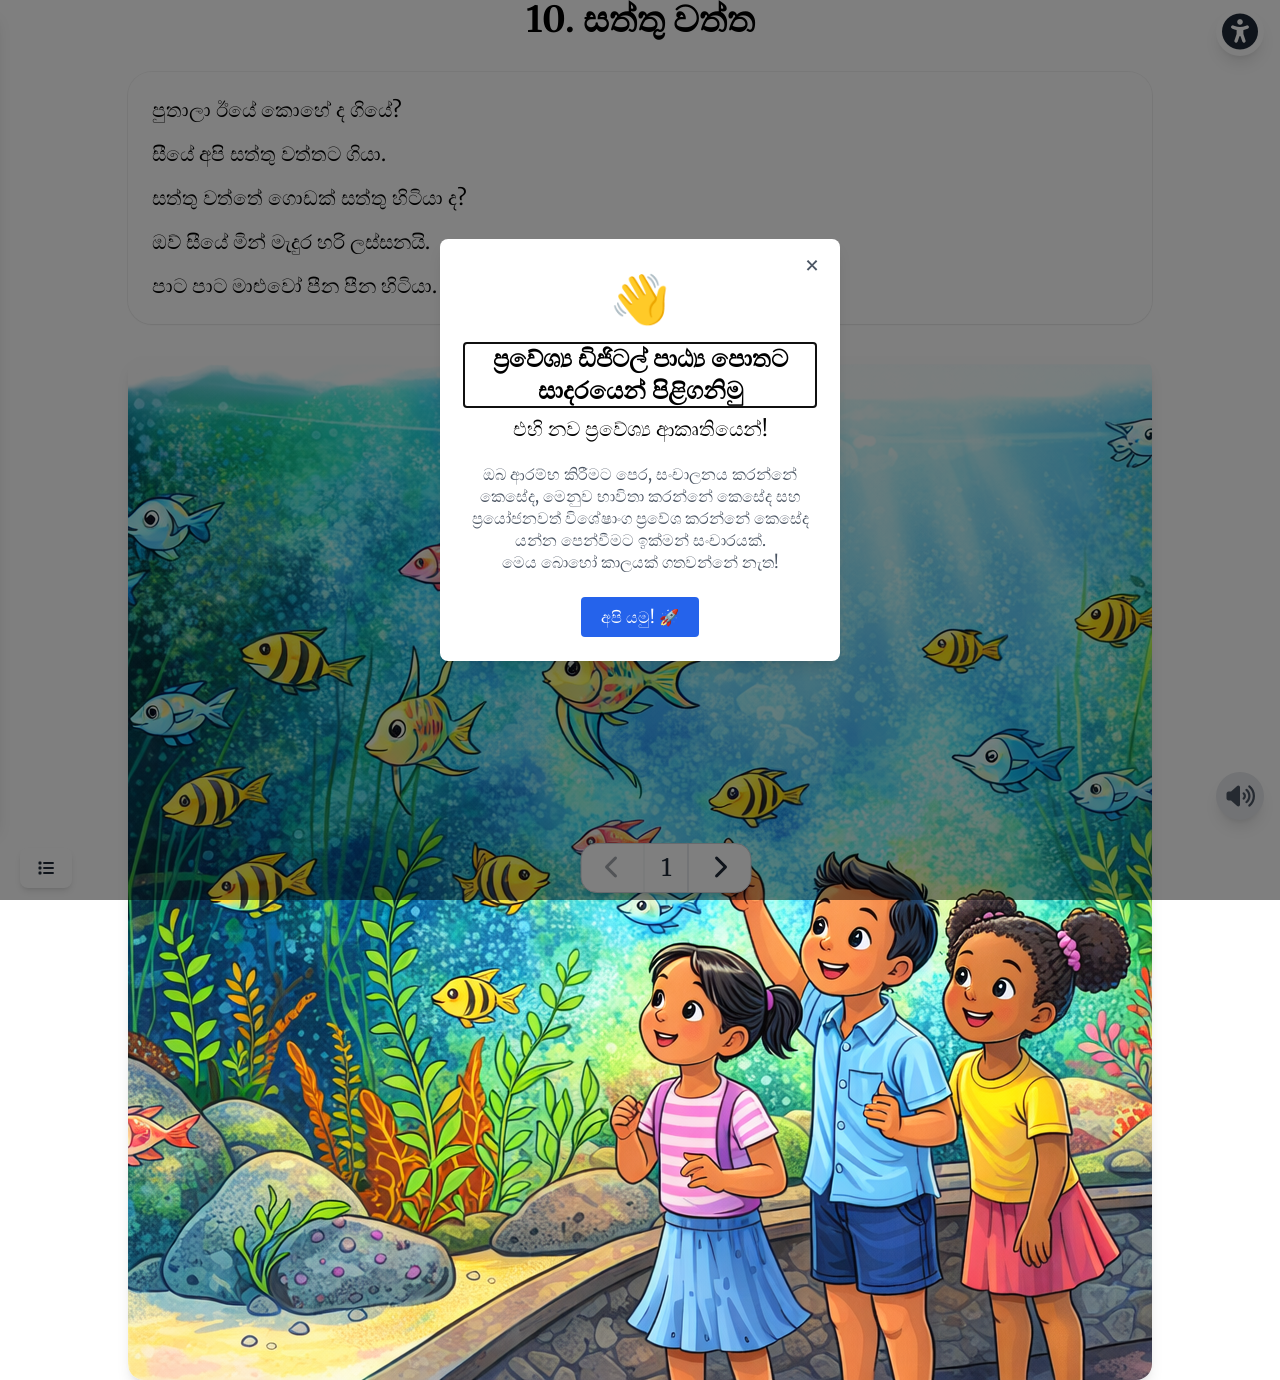
<file: pg001_sec001.html>
<!DOCTYPE html>
<html lang="si">

<head>
    <meta charset="utf-8" />
    <meta content="width=device-width, initial-scale=1" name="viewport" />
    <title>සත්තු වත්ත</title>
    <meta name="title-id" content="pg001_sec001" />
    <meta name="page-section-id" content="1" />
    <link rel="preload" href="./assets/fonts/Merriweather-VariableFont.woff2" as="font" type="font/woff2" crossorigin>
    <link rel="preload" href="./assets/fonts/Merriweather-Italic-VariableFont.woff2" as="font" type="font/woff2" crossorigin>
    <link href="./content/tailwind_output.css" rel="stylesheet">
    <link href="./assets/libs/fontawesome/css/all.min.css" rel="stylesheet">
    <link href="./assets/fonts.css" rel="stylesheet">
</head>

<body class="min-h-screen flex items-center justify-center">
    <div id="content" class="opacity-0">
    <section class="w-full" data-section-id="pg001_sec001" data-section-type="text_and_single_image" data-text-color="#1f2937" id="simple-main" role="article">
    <div class="mx-auto w-full max-w-5xl space-y-8">
      <h1 class="text-3xl md:text-4xl font-bold leading-tight text-center" data-id="pg001_gp001_tx001">10. &#xdc3;&#xdad;&#xdca;&#xdad;&#xdd4; &#xdc0;&#xdad;&#xdca;&#xdad;</h1>

      <div class="space-y-4 rounded-3xl bg-white/80 p-6 shadow-sm ring-1 ring-black/5">
        <p class="text-lg md:text-xl leading-relaxed" data-id="pg001_gp002_tx001" contenteditable="false" style>&#xdb4;&#xdd4;&#xdad;&#xdcf;&#xdbd;&#xdcf; &#xd8a;&#xdba;&#xdda; &#xd9a;&#xddc;&#xdc4;&#xdda; &#xdaf; &#xd9c;&#xdd2;&#xdba;&#xdda;?</p>
        <p class="text-lg md:text-xl leading-relaxed" data-id="pg001_gp002_tx002">&#xdc3;&#xdd3;&#xdba;&#xdda; &#xd85;&#xdb4;&#xdd2; &#xdc3;&#xdad;&#xdca;&#xdad;&#xdd4; &#xdc0;&#xdad;&#xdca;&#xdad;&#xda7; &#xd9c;&#xdd2;&#xdba;&#xdcf;.</p>
        <p class="text-lg md:text-xl leading-relaxed" data-id="pg001_gp002_tx003">&#xdc3;&#xdad;&#xdca;&#xdad;&#xdd4; &#xdc0;&#xdad;&#xdca;&#xdad;&#xdda; &#xd9c;&#xddc;&#xda9;&#xd9a;&#xdca; &#xdc3;&#xdad;&#xdca;&#xdad;&#xdd4; &#xdc4;&#xdd2;&#xda7;&#xdd2;&#xdba;&#xdcf; &#xdaf;?</p>
        <p class="text-lg md:text-xl leading-relaxed" data-id="pg001_gp002_tx004">&#xd94;&#xdc0;&#xdca; &#xdc3;&#xdd3;&#xdba;&#xdda; &#xdb8;&#xdd2;&#xdb1;&#xdca; &#xdb8;&#xdd0;&#xdaf;&#xdd4;&#xdbb; &#xdc4;&#xdbb;&#xdd2; &#xdbd;&#xdc3;&#xdca;&#xdc3;&#xdb1;&#xdba;&#xdd2;.</p>
        <p class="text-lg md:text-xl leading-relaxed" data-id="pg001_gp002_tx005">&#xdb4;&#xdcf;&#xda7; &#xdb4;&#xdcf;&#xda7; &#xdb8;&#xdcf;&#xdc5;&#xdd4;&#xdc0;&#xddd; &#xdb4;&#xdd3;&#xdb1; &#xdb4;&#xdd3;&#xdb1; &#xdc4;&#xdd2;&#xda7;&#xdd2;&#xdba;&#xdcf;.</p>
      </div>

      <img alt class="w-full rounded-2xl shadow-lg" data-id="pg001_im001_ai1" src="images/pg001_im001_ai1.png" width="1044" height="880">
    </div>
  </section>
    </div>

    <div class="relative z-50" id="interface-container"></div>
    <div class="relative z-50" id="nav-container"></div>
    <script src="./assets/base.bundle.min.js?v=1" type="module"></script>
</body>

</html>
</file>
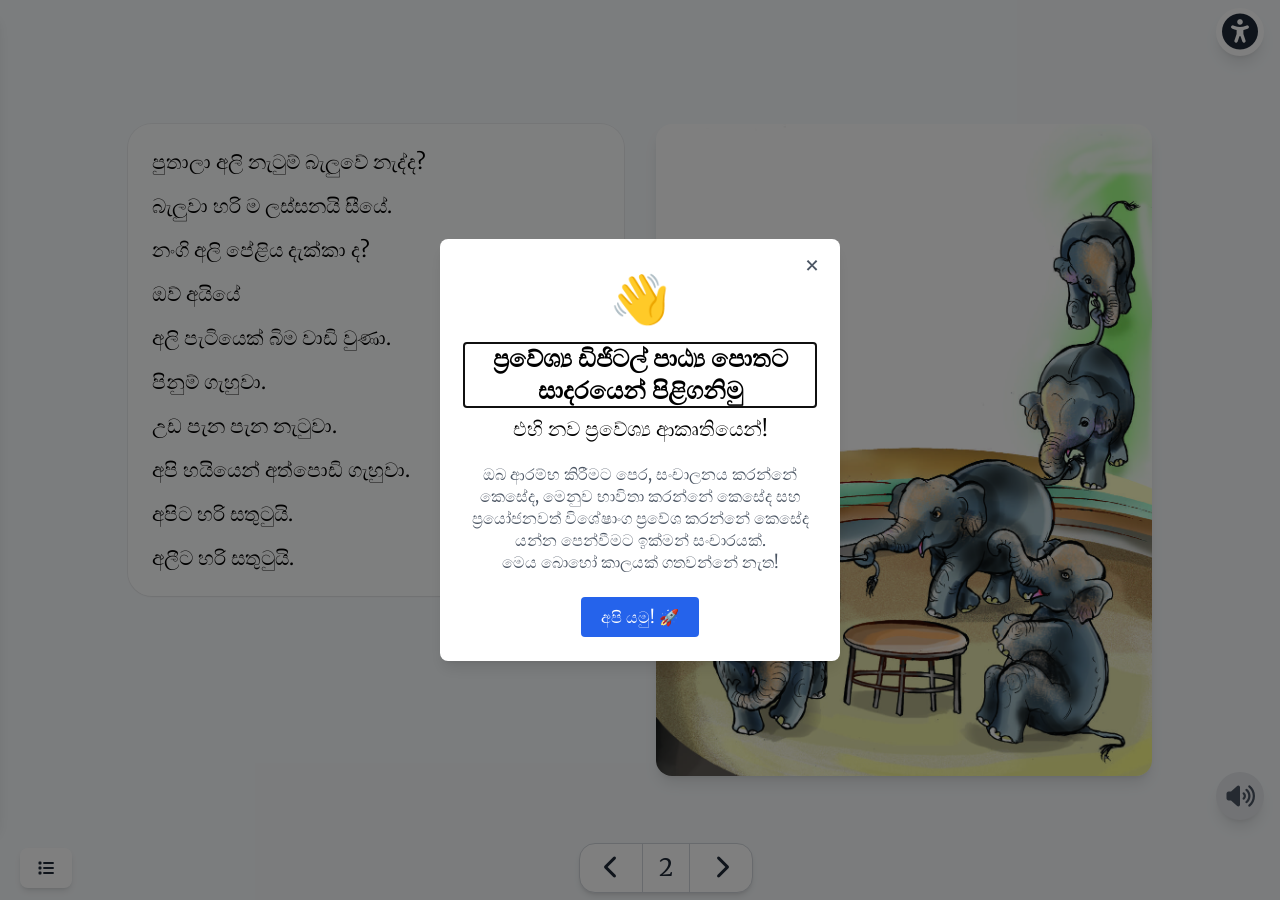
<file: pg002_sec001.html>
<!DOCTYPE html>
<html lang="si">

<head>
    <meta charset="utf-8" />
    <meta content="width=device-width, initial-scale=1" name="viewport" />
    <title>සත්තු වත්ත</title>
    <meta name="title-id" content="pg002_sec001" />
    <meta name="page-section-id" content="2" />
    <link rel="preload" href="./assets/fonts/Merriweather-VariableFont.woff2" as="font" type="font/woff2" crossorigin>
    <link rel="preload" href="./assets/fonts/Merriweather-Italic-VariableFont.woff2" as="font" type="font/woff2" crossorigin>
    <link href="./content/tailwind_output.css" rel="stylesheet">
    <link href="./assets/libs/fontawesome/css/all.min.css" rel="stylesheet">
    <link href="./assets/fonts.css" rel="stylesheet">
</head>

<body class="min-h-screen flex items-center justify-center" style="background-color: #f7fafc;">
    <div id="content" class="opacity-0">
    <div class="container content mx-auto flex min-h-screen w-full items-center justify-center px-6 py-12" data-background-color="#f7fafc" id="content">
  <section class="w-full" data-section-id="pg002_sec001" data-section-type="text_and_single_image" data-text-color="#111827" id="simple-main" role="article">
    <div class="mx-auto w-full max-w-5xl space-y-8">
      <div class="flex flex-col gap-8 md:flex-row md:items-start">
        <div class="flex-1">
          <div class="space-y-4 rounded-3xl bg-white/80 p-6 shadow-sm ring-1 ring-black/5">
            <p class="text-lg md:text-xl leading-relaxed" data-id="pg002_gp001_tx001">&#xdb4;&#xdd4;&#xdad;&#xdcf;&#xdbd;&#xdcf; &#xd85;&#xdbd;&#xdd2; &#xdb1;&#xdd0;&#xda7;&#xdd4;&#xdb8;&#xdca; &#xdb6;&#xdd0;&#xdbd;&#xdd4;&#xdc0;&#xdda; &#xdb1;&#xdd0;&#xdaf;&#xdca;&#xdaf;?</p>
            <p class="text-lg md:text-xl leading-relaxed" data-id="pg002_gp001_tx002">&#xdb6;&#xdd0;&#xdbd;&#xdd4;&#xdc0;&#xdcf; &#xdc4;&#xdbb;&#xdd2; &#xdb8; &#xdbd;&#xdc3;&#xdca;&#xdc3;&#xdb1;&#xdba;&#xdd2; &#xdc3;&#xdd3;&#xdba;&#xdda;.</p>
            <p class="text-lg md:text-xl leading-relaxed" data-id="pg002_gp001_tx003">&#xdb1;&#xd82;&#xd9c;&#xdd2; &#xd85;&#xdbd;&#xdd2; &#xdb4;&#xdda;&#xdc5;&#xdd2;&#xdba; &#xdaf;&#xdd0;&#xd9a;&#xdca;&#xd9a;&#xdcf; &#xdaf;?</p>
            <p class="text-lg md:text-xl leading-relaxed" data-id="pg002_gp001_tx004">&#xd94;&#xdc0;&#xdca; &#xd85;&#xdba;&#xdd2;&#xdba;&#xdda;</p>
            <p class="text-lg md:text-xl leading-relaxed" data-id="pg002_gp001_tx005">&#xd85;&#xdbd;&#xdd2; &#xdb4;&#xdd0;&#xda7;&#xdd2;&#xdba;&#xdd9;&#xd9a;&#xdca; &#xdb6;&#xdd2;&#xdb8; &#xdc0;&#xdcf;&#xda9;&#xdd2; &#xdc0;&#xdd4;&#xdab;&#xdcf;.</p>
            <p class="text-lg md:text-xl leading-relaxed" data-id="pg002_gp001_tx006">&#xdb4;&#xdd2;&#xdb1;&#xdd4;&#xdb8;&#xdca; &#xd9c;&#xdd0;&#xdc4;&#xdd4;&#xdc0;&#xdcf;.</p>
            <p class="text-lg md:text-xl leading-relaxed" data-id="pg002_gp001_tx007">&#xd8b;&#xda9; &#xdb4;&#xdd0;&#xdb1; &#xdb4;&#xdd0;&#xdb1; &#xdb1;&#xdd0;&#xda7;&#xdd4;&#xdc0;&#xdcf;.</p>
            <p class="text-lg md:text-xl leading-relaxed" data-id="pg002_gp001_tx008">&#xd85;&#xdb4;&#xdd2; &#xdc4;&#xdba;&#xdd2;&#xdba;&#xdd9;&#xdb1;&#xdca; &#xd85;&#xdad;&#xdca;&#xdb4;&#xddc;&#xda9;&#xdd2; &#xd9c;&#xdd0;&#xdc4;&#xdd4;&#xdc0;&#xdcf;.</p>
            <p class="text-lg md:text-xl leading-relaxed" data-id="pg002_gp001_tx009">&#xd85;&#xdb4;&#xdd2;&#xda7; &#xdc4;&#xdbb;&#xdd2; &#xdc3;&#xdad;&#xdd4;&#xda7;&#xdd4;&#xdba;&#xdd2;.</p>
            <p class="text-lg md:text-xl leading-relaxed" data-id="pg002_gp001_tx010">&#xd85;&#xdbd;&#xdd3;&#xda7; &#xdc4;&#xdbb;&#xdd2; &#xdc3;&#xdad;&#xdd4;&#xda7;&#xdd4;&#xdba;&#xdd2;.</p>
          </div>
        </div>
        <div class="flex-1">
          <img alt class="w-full rounded-2xl shadow-lg" data-id="pg002_im001" src="images/pg002_im001.jpg">
        </div>
      </div>
    </div>
  </section>
</div>
    </div>

    <div class="relative z-50" id="interface-container"></div>
    <div class="relative z-50" id="nav-container"></div>
    <script src="./assets/base.bundle.min.js?v=1" type="module"></script>
</body>

</html>
</file>
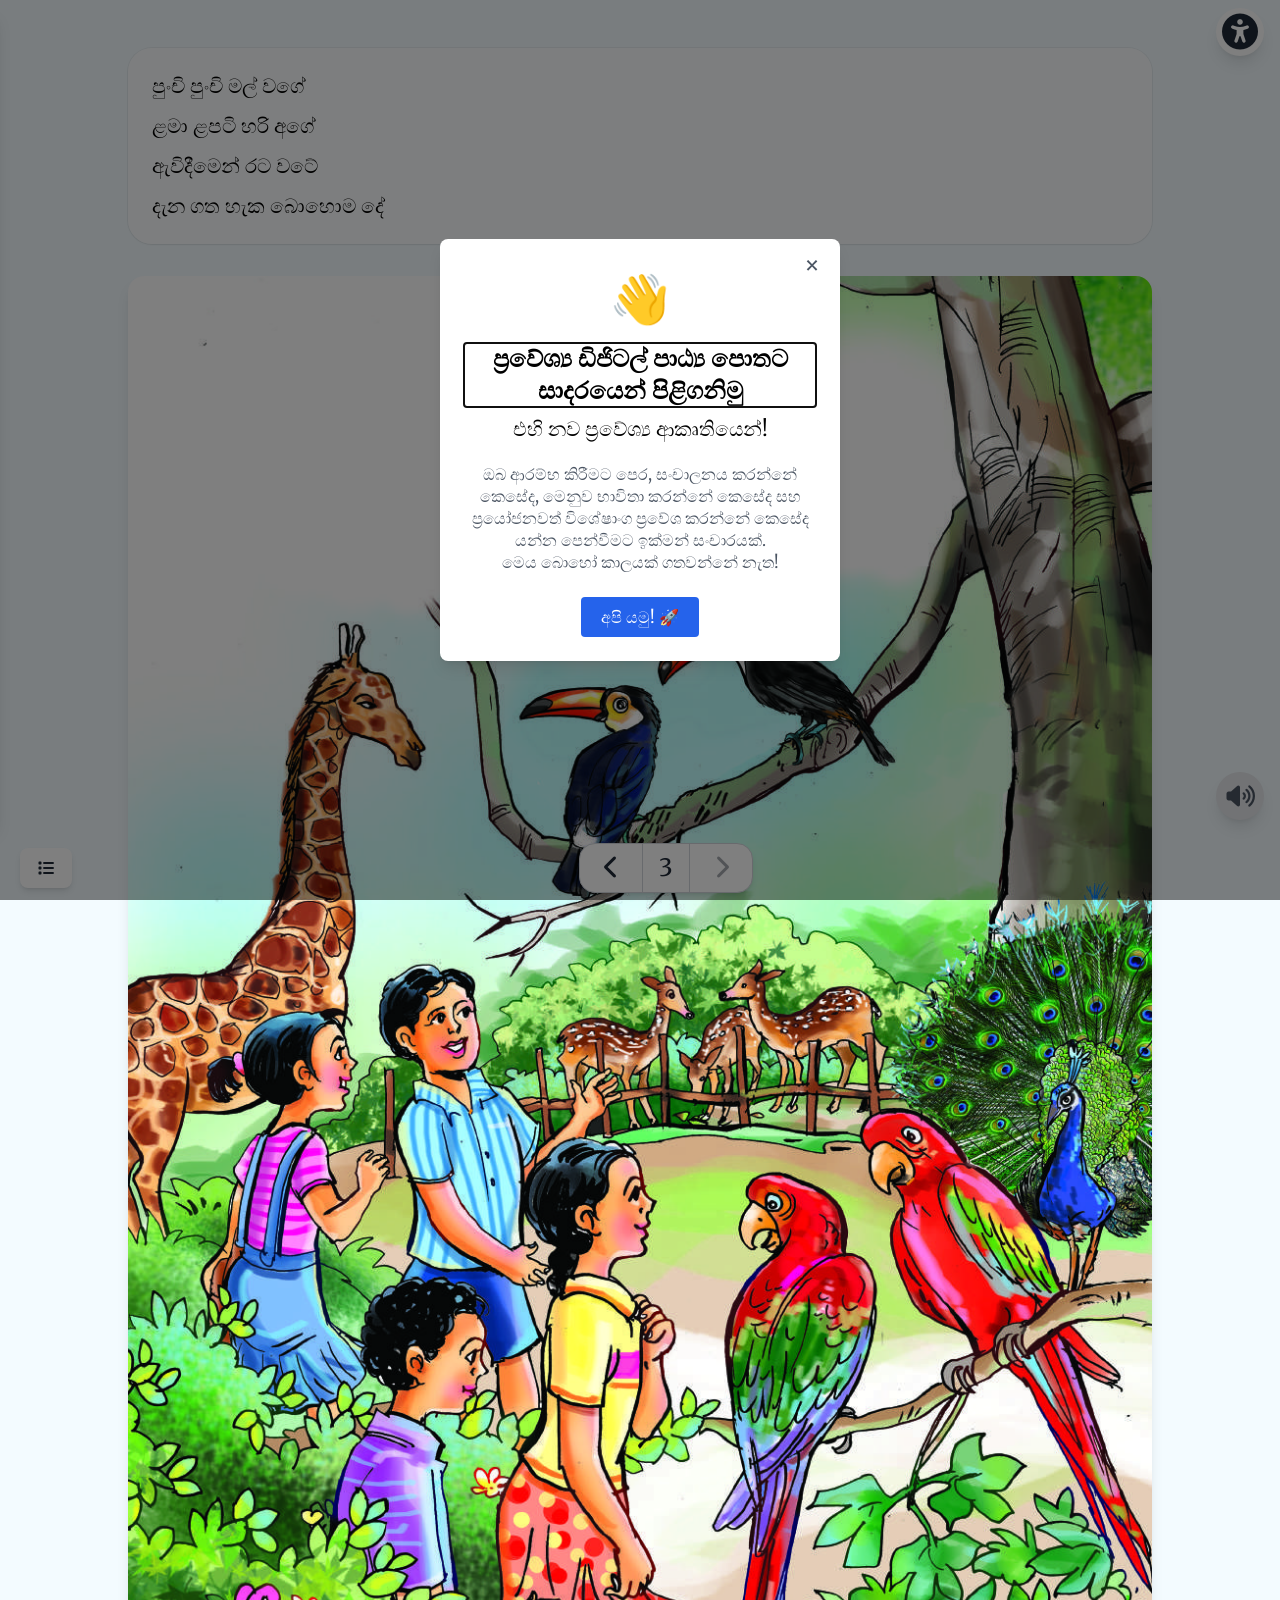
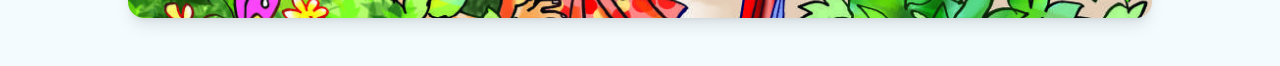
<file: pg003_sec001.html>
<!DOCTYPE html>
<html lang="si">

<head>
    <meta charset="utf-8" />
    <meta content="width=device-width, initial-scale=1" name="viewport" />
    <title>සත්තු වත්ත</title>
    <meta name="title-id" content="pg003_sec001" />
    <meta name="page-section-id" content="3" />
    <link rel="preload" href="./assets/fonts/Merriweather-VariableFont.woff2" as="font" type="font/woff2" crossorigin>
    <link rel="preload" href="./assets/fonts/Merriweather-Italic-VariableFont.woff2" as="font" type="font/woff2" crossorigin>
    <link href="./content/tailwind_output.css" rel="stylesheet">
    <link href="./assets/libs/fontawesome/css/all.min.css" rel="stylesheet">
    <link href="./assets/fonts.css" rel="stylesheet">
</head>

<body class="min-h-screen flex items-center justify-center" style="background-color: #f3fbff;">
    <div id="content" class="opacity-0">
    <div class="container content mx-auto flex min-h-screen w-full items-center justify-center px-6 py-12" data-background-color="#f3fbff" id="content">
  <section class="w-full" data-section-id="pg003_sec001" data-section-type="text_and_single_image" data-text-color="#1f2937" id="simple-main" role="article">
    <div class="mx-auto w-full max-w-5xl space-y-8">
      <div class="space-y-3 rounded-3xl bg-white/80 p-6 shadow-sm ring-1 ring-black/5">
        <p class="text-lg md:text-xl leading-relaxed" data-id="pg003_gp001_tx001">&#xdb4;&#xdd4;&#xd82;&#xda0;&#xdd2; &#xdb4;&#xdd4;&#xd82;&#xda0;&#xdd2; &#xdb8;&#xdbd;&#xdca; &#xdc0;&#xd9c;&#xdda;</p>
        <p class="text-lg md:text-xl leading-relaxed" data-id="pg003_gp001_tx002">&#xdc5;&#xdb8;&#xdcf; &#xdc5;&#xdb4;&#xda7;&#xdd2; &#xdc4;&#xdbb;&#xdd2; &#xd85;&#xd9c;&#xdda;</p>
        <p class="text-lg md:text-xl leading-relaxed" data-id="pg003_gp001_tx003">&#xd87;&#xdc0;&#xdd2;&#xdaf;&#xdd3;&#xdb8;&#xdd9;&#xdb1;&#xdca; &#xdbb;&#xda7; &#xdc0;&#xda7;&#xdda;</p>
        <p class="text-lg md:text-xl leading-relaxed" data-id="pg003_gp001_tx004">&#xdaf;&#xdd0;&#xdb1; &#xd9c;&#xdad; &#xdc4;&#xdd0;&#xd9a; &#xdb6;&#xddc;&#xdc4;&#xddc;&#xdb8; &#xdaf;&#xdda;</p>
      </div>
      <img alt class="w-full rounded-2xl shadow-lg" data-id="pg003_im001" src="images/pg003_im001.jpg">
    </div>
  </section>
</div>
    </div>

    <div class="relative z-50" id="interface-container"></div>
    <div class="relative z-50" id="nav-container"></div>
    <script src="./assets/base.bundle.min.js?v=1" type="module"></script>
</body>

</html>
</file>
<file: assets/fonts.css>
@font-face {
  font-family: 'Merriweather';
  src: url('./fonts/Merriweather-VariableFont.woff2') format('woff2');
  font-weight: 300 800;
  font-style: normal;
  font-display: swap;
}

@font-face {
  font-family: 'Merriweather';
  src: url('./fonts/Merriweather-Italic-VariableFont.woff2') format('woff2');
  font-weight: 300 800;
  font-style: italic;
  font-display: swap;
}

/* Apply the font globally */
body, p, h1, h2, h3, h4, h5, h6, span, div, button, input, textarea, select {
  font-family: "Merriweather", serif;
}
</file>
